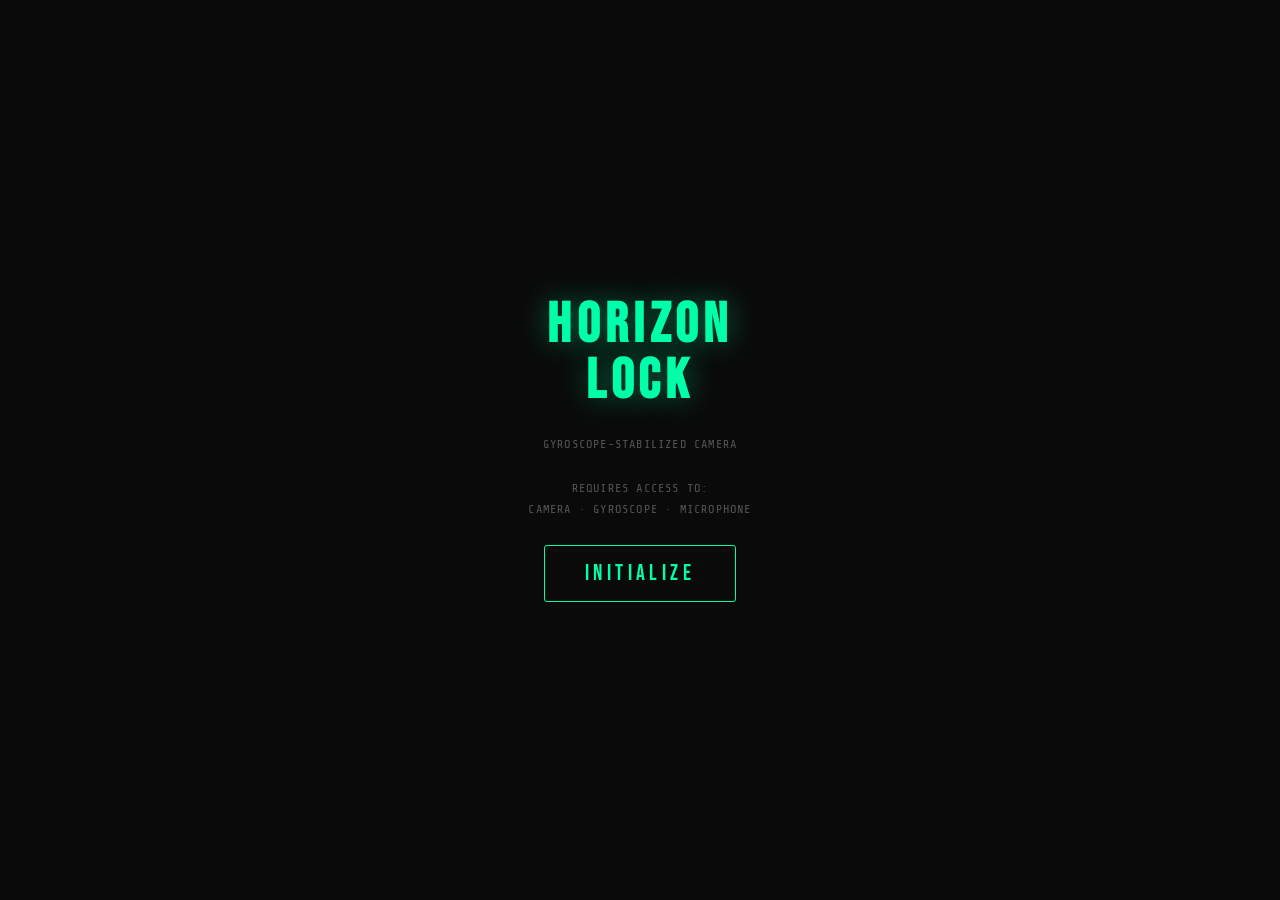
<file: horizon_lock.html>
<!DOCTYPE html>
<html lang="en">
<head>
<meta charset="UTF-8">
<meta name="viewport" content="width=device-width, initial-scale=1.0, maximum-scale=1.0, user-scalable=no">
<title>HORIZON LOCK</title>
<style>
  @import url('https://fonts.googleapis.com/css2?family=Share+Tech+Mono&family=Bebas+Neue&display=swap');
  :root { --accent:#00ffaa; --danger:#ff3355; --warn:#ffcc00; --dim:#555; }
  * { margin:0; padding:0; box-sizing:border-box; }
  body { background:#000; font-family:'Share Tech Mono',monospace; height:100dvh; overflow:hidden; user-select:none; color:#e8e8e8; }
  #viewport { position:relative; width:100%; height:100dvh; overflow:hidden; background:#000; }
  #camFeed { display:none; }
  #previewCanvas { position:absolute; top:0; left:0; width:100%; height:100%; background:#000; display:block; }

  #ui { position:absolute; inset:0; pointer-events:none; display:flex; flex-direction:column; justify-content:space-between; padding:24px 20px 36px; z-index:10; }
  #header { display:flex; justify-content:space-between; align-items:flex-start; }
  #title { font-family:'Bebas Neue',sans-serif; font-size:2.2rem; letter-spacing:0.1em; color:var(--accent); text-shadow:0 0 20px rgba(0,255,170,0.5); line-height:1; }
  #title span { display:block; font-size:0.55rem; letter-spacing:0.3em; color:var(--dim); font-family:'Share Tech Mono',monospace; margin-top:2px; }
  #debug { text-align:right; font-size:0.65rem; color:var(--dim); line-height:2; letter-spacing:0.05em; }
  #debug .val { color:var(--accent); }
  #debug .corr { color:var(--warn); }

  #crosshair { position:absolute; top:50%; left:50%; transform:translate(-50%,-50%); width:60px; height:60px; opacity:0.4; pointer-events:none; }
  #crosshair::before,#crosshair::after { content:''; position:absolute; background:var(--accent); }
  #crosshair::before { width:1px; height:100%; left:50%; }
  #crosshair::after  { height:1px; width:100%; top:50%; }
  .ch-corner { position:absolute; width:10px; height:10px; border-color:var(--accent); border-style:solid; opacity:0.8; }
  .ch-corner.tl { top:0; left:0; border-width:1px 0 0 1px; }
  .ch-corner.tr { top:0; right:0; border-width:1px 1px 0 0; }
  .ch-corner.bl { bottom:0; left:0; border-width:0 0 1px 1px; }
  .ch-corner.br { bottom:0; right:0; border-width:0 1px 1px 0; }

  #horizonLine { position:absolute; left:5%; right:5%; top:50%; height:1px; background:linear-gradient(90deg,transparent,var(--warn),transparent); opacity:0; transition:opacity 0.3s; pointer-events:none; }
  #horizonLine.active { opacity:0.7; animation:pulse 2s ease-in-out infinite; }
  @keyframes pulse { 0%,100%{opacity:.7} 50%{opacity:.25} }

  #tiltIndicator { position:absolute; bottom:200px; left:50%; transform:translateX(-50%); display:flex; flex-direction:column; align-items:center; gap:4px; opacity:0; transition:opacity 0.3s; }
  #tiltIndicator.visible { opacity:1; }
  #tiltBar { width:200px; height:3px; background:#222; border-radius:2px; position:relative; }
  #tiltCenter { position:absolute; top:-2px; left:50%; width:1px; height:7px; background:var(--dim); }
  #tiltFill { position:absolute; top:0; height:100%; width:4px; background:var(--accent); left:50%; transform:translateX(-50%); border-radius:2px; }
  #tiltValue { font-size:0.6rem; color:var(--dim); letter-spacing:0.1em; }

  #controls { display:flex; flex-direction:column; gap:12px; align-items:center; pointer-events:all; }
  #recTimer { font-size:0.65rem; letter-spacing:0.2em; color:var(--danger); opacity:0; transition:opacity 0.3s; }
  #recTimer.visible { opacity:1; }
  #statusBar { font-size:0.6rem; letter-spacing:0.2em; color:var(--dim); min-height:14px; text-align:center; }
  #statusBar.locked { color:var(--accent); }
  #statusBar.recording { color:var(--danger); animation:blink 1s step-end infinite; }
  @keyframes blink { 0%,100%{opacity:1} 50%{opacity:0} }

  #btnRow { display:flex; gap:16px; align-items:center; flex-wrap:wrap; justify-content:center; }
  .btn { cursor:pointer; font-family:'Bebas Neue',sans-serif; letter-spacing:0.12em; border:1px solid; background:transparent; transition:all 0.2s; -webkit-tap-highlight-color:transparent; border-radius:3px; }
  #btnHorizon { padding:10px 24px; font-size:1.1rem; border-color:var(--accent); color:var(--accent); }
  #btnHorizon.active { background:var(--accent); color:#000; box-shadow:0 0 20px rgba(0,255,170,0.4); }
  #btnRecord { width:58px; height:58px; border-radius:50%; border:2px solid var(--danger); background:transparent; position:relative; cursor:pointer; -webkit-tap-highlight-color:transparent; }
  #btnRecord::before { content:''; position:absolute; inset:5px; border-radius:50%; background:var(--danger); transition:all 0.2s; }
  #btnRecord.recording::before { border-radius:4px; inset:14px; }
  #btnRecord:active { transform:scale(0.95); }
  #btnFlip { padding:8px 16px; font-size:0.85rem; border-color:var(--dim); color:var(--dim); }
  #btnFlip.active { border-color:var(--warn); color:var(--warn); }

  #scanlines { position:absolute; inset:0; pointer-events:none; z-index:8; background:repeating-linear-gradient(to bottom,transparent 0px,transparent 3px,rgba(0,0,0,0.05) 3px,rgba(0,0,0,0.05) 4px); }
  #vignette  { position:absolute; inset:0; pointer-events:none; z-index:7; background:radial-gradient(ellipse at center,transparent 50%,rgba(0,0,0,0.6) 100%); }

  #permOverlay { position:absolute; inset:0; background:#0a0a0a; display:flex; flex-direction:column; align-items:center; justify-content:center; gap:24px; z-index:100; padding:40px; }
  #permOverlay h1 { font-family:'Bebas Neue',sans-serif; font-size:3.5rem; color:var(--accent); text-shadow:0 0 30px rgba(0,255,170,0.4); letter-spacing:0.1em; text-align:center; line-height:1; }
  #permOverlay p { color:var(--dim); font-size:0.75rem; letter-spacing:0.1em; text-align:center; line-height:1.8; max-width:280px; }
  #btnStart { padding:14px 40px; font-family:'Bebas Neue',sans-serif; font-size:1.4rem; letter-spacing:0.2em; border:1px solid var(--accent); color:var(--accent); background:transparent; cursor:pointer; border-radius:3px; transition:all 0.2s; }
  #btnStart:active { background:var(--accent); color:#000; }
  #errorMsg { color:var(--danger); font-size:0.7rem; letter-spacing:0.1em; text-align:center; display:none; line-height:1.6; max-width:300px; }
</style>
</head>
<body>
<div id="viewport">
  <video id="camFeed" autoplay playsinline muted></video>
  <canvas id="previewCanvas"></canvas>
  <div id="horizonLine"></div>
  <div id="crosshair">
    <div class="ch-corner tl"></div><div class="ch-corner tr"></div>
    <div class="ch-corner bl"></div><div class="ch-corner br"></div>
  </div>
  <div id="tiltIndicator">
    <div id="tiltBar"><div id="tiltCenter"></div><div id="tiltFill"></div></div>
    <div id="tiltValue">TILT: 0.0°</div>
  </div>
  <div id="scanlines"></div>
  <div id="vignette"></div>

  <div id="ui">
    <div id="header">
      <div><div id="title">HORIZON<br>LOCK<span>STABILIZATION SYSTEM v1.2</span></div></div>
      <div id="debug">
        β <span class="val" id="dBeta">--</span><br>
        γ <span class="val" id="dGamma">--</span><br>
        ROLL <span class="val" id="dRoll">--</span><br>
        PITCH <span class="val" id="dPitch">--</span><br>
        REF <span class="val" id="dRef">--</span><br>
        CORR <span class="corr" id="dCorr">--</span>
      </div>
    </div>
    <div id="controls">
      <div id="recTimer">● REC <span id="recTime">00:00</span></div>
      <div id="statusBar">GYRO: STANDBY</div>
      <div id="btnRow">
        <button class="btn" id="btnHorizon">HOLD HORIZON</button>
        <button class="btn" id="btnRecord"></button>
        <button class="btn" id="btnFlip">FLIP</button>
      </div>
    </div>
  </div>

  <div id="permOverlay">
    <h1>HORIZON<br>LOCK</h1>
    <p>GYROSCOPE-STABILIZED CAMERA<br><br>REQUIRES ACCESS TO:<br>CAMERA · GYROSCOPE · MICROPHONE</p>
    <button id="btnStart">INITIALIZE</button>
    <div id="errorMsg"></div>
  </div>
</div>

<script>
(function () {
  // ── State ──────────────────────────────────────────────────────────────────
  let rawStream       = null;
  let canvasStream    = null;
  let mediaRecorder   = null;
  let chunks          = [];
  let isRecording     = false;
  let intentionalStop = false;

  let horizonLocked   = false;
  let signFlip        = 1;
  
  // Sensor Inputs (Raw)
  let sensorRoll      = 0;
  let sensorPitch     = 0;
  
  // Render State (The "Chasers")
  let renderRoll      = 0;
  let renderPitch     = 0;
  
  // Reference State
  let refRoll         = 0;
  let refPitch        = 0;

  let gyroActive      = false;
  let systemReady     = false;
  let lastTime        = 0;
  let lastScreenAngle = null;

  // ── NEW: Smoothing Configuration ───────────────────────────────────────────
  // Fixed time constant for consistent smoothing regardless of frame rate
  const SMOOTH_TIME_ROLL  = 0.18;  // Seconds (lower = faster response)
  const SMOOTH_TIME_PITCH = 0.22;  // Slightly slower for pitch to reduce jitter
  const PITCH_MAX_CORRECTION = 60; // Increased from 45° to reduce lag

  // ── DOM ────────────────────────────────────────────────────────────────────
  const camFeed     = document.getElementById('camFeed');
  const canvas      = document.getElementById('previewCanvas');
  const ctx         = canvas.getContext('2d');
  const permOverlay = document.getElementById('permOverlay');
  const errorMsg    = document.getElementById('errorMsg');
  const statusBar   = document.getElementById('statusBar');
  const horizonLine = document.getElementById('horizonLine');
  const tiltInd     = document.getElementById('tiltIndicator');
  const tiltFill    = document.getElementById('tiltFill');
  const tiltValue   = document.getElementById('tiltValue');
  const recTimer    = document.getElementById('recTimer');
  const recTimeEl   = document.getElementById('recTime');
  const dBeta       = document.getElementById('dBeta');
  const dGamma      = document.getElementById('dGamma');
  const dRoll       = document.getElementById('dRoll');
  const dPitch      = document.getElementById('dPitch');
  const dRef        = document.getElementById('dRef');
  const dCorr       = document.getElementById('dCorr');
  const btnStart    = document.getElementById('btnStart');
  const btnHorizon  = document.getElementById('btnHorizon');
  const btnRecord   = document.getElementById('btnRecord');
  const btnFlip     = document.getElementById('btnFlip');

  // ── Math Utilities ───────────────────────────────────────────────────────────
  
  function normalizeAngle(angle) {
    return ((angle + 180) % 360 + 360) % 360 - 180;
  }

  function lerpAngle(from, to, t) {
    let diff = normalizeAngle(to - from);
    return from + diff * t;
  }

  function lerp(from, to, t) {
    return from + (to - from) * t;
  }

  function getScreenAngle() {
    let angle = 0;
    if (screen && screen.orientation && screen.orientation.angle !== undefined) {
      angle = screen.orientation.angle;
    } else if (typeof window.orientation !== 'undefined') {
      angle = window.orientation;
    }
    return ((angle + 180) % 360 + 360) % 360 - 180;
  }

  // ── FIXED: Proper Pitch & Roll Calculation ─────────────────────────────────
  function computeOrientation(beta, gamma, screenAngle) {
    const rad = Math.PI / 180;
    const b = beta * rad;
    const g = gamma * rad;
    const sa = screenAngle * rad;

    // Calculate device orientation in world coordinates
    // This properly accounts for screen rotation
    const sinSa = Math.sin(sa);
    const cosSa = Math.cos(sa);
    const sinB = Math.sin(b);
    const cosB = Math.cos(b);
    const sinG = Math.sin(g);
    const cosG = Math.cos(g);

    // World-space up vector components
    const x_up = -sinG * cosB;
    const y_up = sinB;
    const z_up = cosG * cosB;

    // Rotate by screen angle to get screen-relative coordinates
    const x_screen = x_up * cosSa - y_up * sinSa;
    const y_screen = x_up * sinSa + y_up * cosSa;

    // Calculate roll (rotation around Z-axis of screen)
    let roll = Math.atan2(x_screen, y_screen) * 180 / Math.PI;
    
    // Calculate pitch (tilt forward/backward relative to horizon)
    // Using the Z component for more accurate pitch at extreme angles
    let pitch = Math.asin(y_screen) * 180 / Math.PI;
    
    // Alternative pitch calculation that works better at extreme angles
    const pitchAlt = Math.atan2(y_screen, Math.sqrt(x_screen * x_screen + z_up * z_up)) * 180 / Math.PI;
    
    // Blend between the two for smoother behavior across all angles
    const blendFactor = Math.abs(beta - 90) / 90; // 0 at 90°, 1 at 0° or 180°
    pitch = lerp(pitchAlt, pitch, blendFactor);

    return { roll: normalizeAngle(roll), pitch: pitch };
  }

  // ── Gyroscope Handling ───────────────────────────────────────────────────────
  function handleOrientation(e) {
    gyroActive = true;
    let beta = e.beta || 0;
    let gamma = e.gamma || 0;
    let screenAngle = getScreenAngle();

    // Use proper orientation calculation
    const orientation = computeOrientation(beta, gamma, screenAngle);
    sensorRoll = orientation.roll;
    sensorPitch = orientation.pitch;

    // Update Debug UI
    dBeta.textContent   = beta.toFixed(1)   + '°';
    dGamma.textContent  = gamma.toFixed(1)  + '°';
    dRoll.textContent   = sensorRoll.toFixed(1)   + '°';
    dPitch.textContent  = sensorPitch.toFixed(1)  + '°';
    dRef.textContent    = refRoll.toFixed(1)      + '°';

    if (!statusBar.classList.contains('recording') && !statusBar.classList.contains('locked'))
      statusBar.textContent = 'GYRO: ACTIVE';
  }

  async function requestGyro() {
    if (typeof DeviceOrientationEvent !== 'undefined' && typeof DeviceOrientationEvent.requestPermission === 'function') {
      try {
        if (await DeviceOrientationEvent.requestPermission() === 'granted')
          window.addEventListener('deviceorientation', handleOrientation);
      } catch(e) { console.error(e); }
    } else {
      window.addEventListener('deviceorientation', handleOrientation);
    }
  }

  // ── Canvas setup ───────────────────────────────────────────────────────────
  let srcW = 0, srcH = 0;
  let canvasW = 0, canvasH = 0;

  function initCanvasSize() {
    srcW = camFeed.videoWidth;
    srcH = camFeed.videoHeight;
    canvasW = window.innerWidth;
    canvasH = window.innerHeight;
    
    canvas.width  = canvasW;
    canvas.height = canvasH;
    
    ctx.imageSmoothingEnabled = true;
    ctx.imageSmoothingQuality = 'high';
  }

  let orientationTimer;
  window.addEventListener('orientationchange', () => {
    if (isRecording) btnRecord.click(); 
    if (horizonLocked) btnHorizon.click(); 
    clearTimeout(orientationTimer);
    orientationTimer = setTimeout(() => { initCamera(true); }, 600); 
  });
  window.addEventListener('resize', () => { if(srcW) initCanvasSize(); });

  // ── Render loop ────────────────────────────────────────────────────────────
  function drawFrame(timestamp) {
    requestAnimationFrame(drawFrame);
    if (!srcW) return;

    // Calculate Delta Time
    if (!lastTime) lastTime = timestamp;
    let dt = (timestamp - lastTime) / 1000.0;
    lastTime = timestamp;
    
    // Guard against large time jumps
    if (dt > 0.1) dt = 0.016;
    if (dt < 0.001) dt = 0.016; // Minimum dt for stability

    // ── 1. Handle Screen Rotation Offset ─────────────────────────
    const currentScreenAngle = getScreenAngle();
    if (lastScreenAngle === null) lastScreenAngle = currentScreenAngle;
    
    if (currentScreenAngle !== lastScreenAngle) {
      let angleDiff = currentScreenAngle - lastScreenAngle;
      angleDiff = normalizeAngle(angleDiff);
      
      renderRoll -= angleDiff;
      refRoll -= angleDiff;
      
      lastScreenAngle = currentScreenAngle;
    }

    // ── 2. FIXED: Time-Based Smoothing (Frame Rate Independent) ──────────────
    // Using fixed time constants instead of variable responsiveness
    const tRoll  = 1.0 - Math.exp(-dt / SMOOTH_TIME_ROLL);
    const tPitch = 1.0 - Math.exp(-dt / SMOOTH_TIME_PITCH);
    
    renderRoll  = lerpAngle(renderRoll, sensorRoll, tRoll);
    renderPitch = lerp(renderPitch, sensorPitch, tPitch);

    // ── 3. CALCULATE CORRECTION ───────────────────────────────────
    let deltaRoll = normalizeAngle(renderRoll - refRoll);
    let correctionAngle = horizonLocked ? -signFlip * deltaRoll : 0;
    
    let deltaPitch = renderPitch - refPitch;
    let pitchCorrection = horizonLocked ? deltaPitch : 0;
    
    // FIXED: Increased limit and removed hard clamp for smoother behavior
    pitchCorrection = Math.max(-PITCH_MAX_CORRECTION, Math.min(PITCH_MAX_CORRECTION, pitchCorrection));

    // Update UI
    dCorr.textContent = correctionAngle.toFixed(1) + '°';
    const pct = Math.max(-1, Math.min(1, correctionAngle / 90));
    tiltFill.style.left = 'calc(50% + ' + (pct * 90) + 'px)';
    tiltValue.textContent = `R: ${correctionAngle.toFixed(1)}° | P: ${pitchCorrection.toFixed(1)}°`;

    // ── 4. DRAW ───────────────────────────────────────────────────
    const W = canvasW;
    const H = canvasH;
    ctx.clearRect(0, 0, W, H);
    ctx.save();
    
    ctx.translate(W / 2, H / 2);

    const srcDiag = Math.sqrt(srcW * srcW + srcH * srcH);
    const fovRad = 55 * (Math.PI / 180); 
    const srcFocalLen = (srcDiag / 2) / Math.tan(fovRad / 2);

    const vidScale = Math.max(W / srcW, H / srcH);
    const drawW = srcW * vidScale;
    const drawH = srcH * vidScale;

    const canvasFocalLen = srcFocalLen * vidScale;
    
    let ty = -canvasFocalLen * Math.tan(pitchCorrection * Math.PI / 180);

    const corrRad = correctionAngle * Math.PI / 180;
    const cosA = Math.abs(Math.cos(corrRad));
    const sinA = Math.abs(Math.sin(corrRad));

    let baseReqW = W * cosA + H * sinA;
    let baseReqH = W * sinA + H * cosA;

    let scaleX = baseReqW / drawW;
    let scaleY = (baseReqH + 2 * Math.abs(ty)) / drawH;
    
    let finalScale = Math.max(scaleX, scaleY);
    finalScale *= 1.02;
    finalScale = Math.min(finalScale, 3.5);

    ctx.rotate(corrRad);
    ctx.translate(0, ty); 
    ctx.scale(finalScale, finalScale);
    
    ctx.drawImage(camFeed, -drawW / 2, -drawH / 2, drawW, drawH);
    ctx.restore();
  }

  // ── Init ───────────────────────────────────────────────────────────────────
  async function initCamera(isReset = false) {
    if (!isReset) {
      btnStart.textContent = 'LOADING...';
      btnStart.disabled = true;
    }
    
    if (rawStream) rawStream.getTracks().forEach(t => t.stop());

    try {
      rawStream = await navigator.mediaDevices.getUserMedia({
        video: { facingMode: { ideal: 'environment' }, width: { ideal: 1920 }, height: { ideal: 1080 } },
        audio: true
      });
      camFeed.srcObject = rawStream;
      await new Promise(r => { camFeed.onloadedmetadata = r; });
      await camFeed.play();
      initCanvasSize();
      
      if (!isReset) {
        await requestGyro();
        permOverlay.style.display = 'none';
        
        renderRoll = sensorRoll;
        renderPitch = sensorPitch;
        lastScreenAngle = getScreenAngle();
        
        lastTime = 0;
        systemReady = true;
        requestAnimationFrame(drawFrame);
        canvasStream = canvas.captureStream(30);
      }
    } catch (err) {
      if (!isReset) {
        btnStart.textContent = 'RETRY';
        btnStart.disabled = false;
        let msg = err.message || 'PERMISSION DENIED';
        if (err.name === 'NotAllowedError')  msg = 'CAMERA PERMISSION DENIED';
        if (err.name === 'NotFoundError')    msg = 'NO CAMERA FOUND';
        if (err.name === 'NotReadableError') msg = 'CAMERA IN USE BY ANOTHER APP';
        errorMsg.style.display = 'block';
        errorMsg.textContent = '⚠ ' + msg;
      }
    }
  }

  // ── Controls ───────────────────────────────────────────────────────────────
  btnHorizon.addEventListener('click', () => {
    horizonLocked = !horizonLocked;
    if (horizonLocked) {
      refRoll = renderRoll;
      refPitch = renderPitch;
      
      btnHorizon.classList.add('active');
      horizonLine.classList.add('active');
      tiltInd.classList.add('visible');
      statusBar.className   = 'locked';
      statusBar.textContent = 'HORIZON LOCKED';
    } else {
      btnHorizon.classList.remove('active');
      horizonLine.classList.remove('active');
      tiltInd.classList.remove('visible');
      statusBar.className   = '';
      statusBar.textContent = gyroActive ? 'GYRO: ACTIVE' : 'GYRO: STANDBY';
    }
  });

  btnFlip.addEventListener('click', () => {
    signFlip *= -1;
    btnFlip.classList.toggle('active', signFlip === -1);
    if (horizonLocked) {
      refRoll = renderRoll;
      refPitch = renderPitch;
    }
  });

  btnRecord.addEventListener('click', () => {
    if (!rawStream) return;
    isRecording ? stopRecording() : startRecording();
  });

  function pickMime() {
    const list = ['video/webm;codecs=vp8,opus','video/webm;codecs=vp8','video/webm;codecs=vp9,opus','video/webm;codecs=vp9','video/webm'];
    for (const m of list) { try { if (MediaRecorder.isTypeSupported(m)) return m; } catch(e) {} }
    return '';
  }

  function startRecording() {
    chunks = []; intentionalStop = false;
    let recStream;
    if (canvasStream && canvasStream.getVideoTracks().length > 0) {
      recStream = new MediaStream([...canvasStream.getVideoTracks(), ...rawStream.getAudioTracks()]);
    } else {
      recStream = rawStream;
    }
    const mime = pickMime();
    try { mediaRecorder = new MediaRecorder(recStream, mime ? { mimeType: mime } : {}); }
    catch(e) { mediaRecorder = new MediaRecorder(recStream); }

    mediaRecorder.ondataavailable = e => { if (e.data && e.data.size > 0) chunks.push(e.data); };
    mediaRecorder.onerror = e => console.error('MediaRecorder error', e);
    mediaRecorder.onstop  = () => { if (intentionalStop && chunks.length > 0) saveVideo(); };
    mediaRecorder.start(2000);

    isRecording = true;
    btnRecord.classList.add('recording');
    recStart = Date.now();
    recTimer.classList.add('visible');
    statusBar.className   = 'recording';
    statusBar.textContent = '● RECORDING';
    recInterval = setInterval(() => {
      const s = Math.floor((Date.now() - recStart) / 1000);
      recTimeEl.textContent = String(Math.floor(s/60)).padStart(2,'0') + ':' + String(s%60).padStart(2,'0');
    }, 500);
  }

  function stopRecording() {
    intentionalStop = true; isRecording = false;
    mediaRecorder.stop();
    btnRecord.classList.remove('recording');
    recTimer.classList.remove('visible');
    clearInterval(recInterval);
    statusBar.className   = horizonLocked ? 'locked' : '';
    statusBar.textContent = horizonLocked ? 'HORIZON LOCKED' : gyroActive ? 'GYRO: ACTIVE' : 'GYRO: STANDBY';
  }

  let recStart = null;
  let recInterval = null;
  
  function saveVideo() {
    const mime = (mediaRecorder && mediaRecorder.mimeType) || 'video/webm';
    const ext  = mime.includes('mp4') ? 'mp4' : 'webm';
    const blob = new Blob(chunks, { type: mime });
    const url  = URL.createObjectURL(blob);
    const a    = document.createElement('a');
    a.href = url; a.download = 'horizon-lock-' + Date.now() + '.' + ext;
    document.body.appendChild(a); a.click(); document.body.removeChild(a);
    setTimeout(() => URL.revokeObjectURL(url), 10000);
  }

  btnStart.addEventListener('click', () => initCamera(false));
})();
</script>
</body>
</html>
</file>
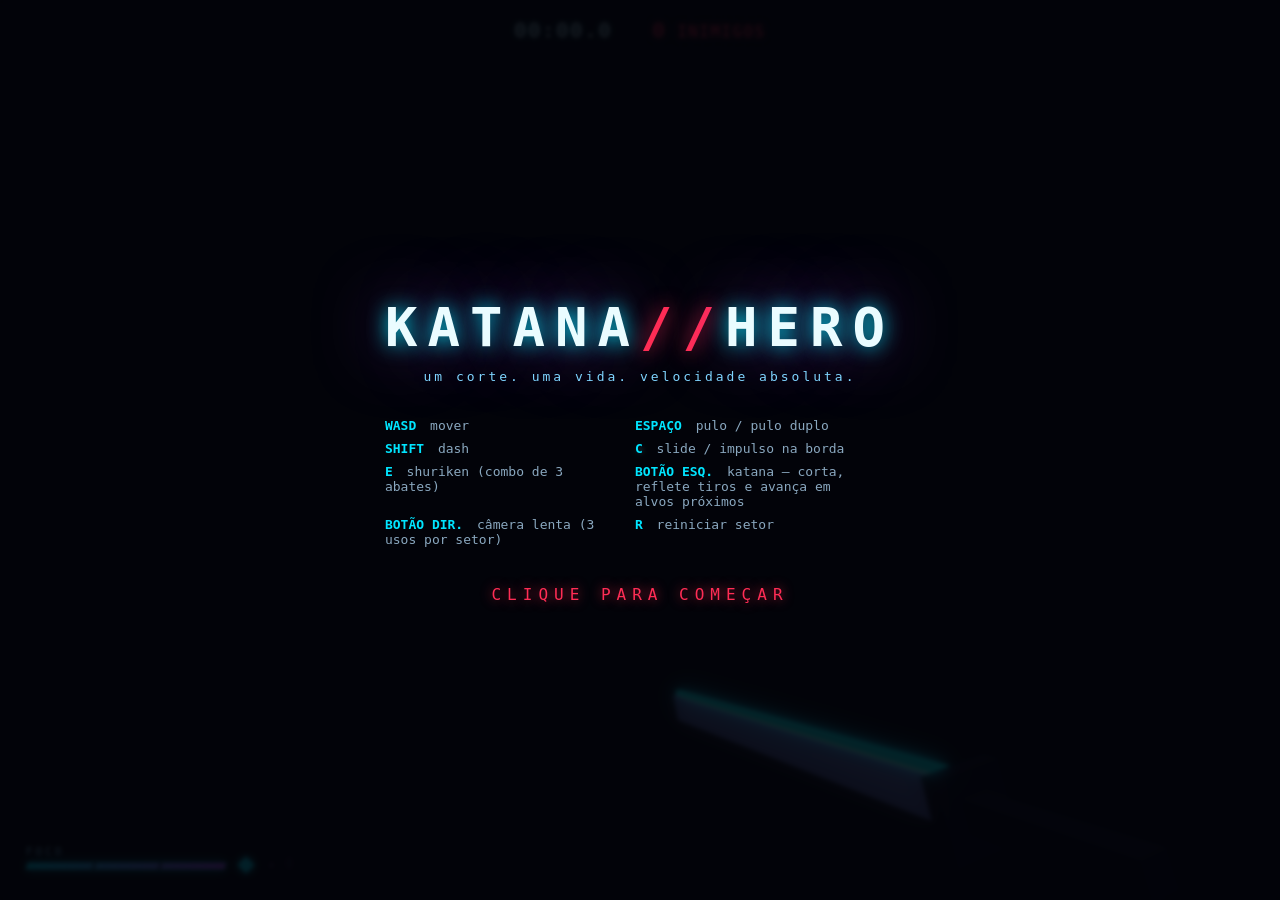
<file: katana.html>
<!doctype html>
<html lang="pt-BR">
<head>
  <meta charset="UTF-8" />
  <meta name="viewport" content="width=device-width, initial-scale=1.0" />
  <title>KATANA HERO</title>
  <script type="module" crossorigin src="/assets/index-BBSDyFkK.js"></script>
  <link rel="stylesheet" crossorigin href="/assets/index-xFVeSB3c.css">
</head>
<body>
  <canvas id="game"></canvas>

  <div id="hud">
    <div id="crosshair"></div>

    <div id="hud-top">
      <div id="fps" class="hidden">FPS 60</div>
      <div id="timer">00:00.0</div>
      <div id="enemies"><span id="enemy-count">0</span> INIMIGOS</div>
    </div>

    <div id="hud-bottom">
      <div id="energy-wrap">
        <div id="energy-label">FOCO</div>
        <div id="energy-bar"><div id="energy-fill"></div></div>
      </div>
      <div id="dash-pip"></div>
      <div id="shuriken" class="empty"><span class="star">✦</span><span id="shuriken-count">0</span></div>
    </div>

    <div id="slowmo-vignette"></div>
    <div id="death-flash"></div>

    <div id="banner" class="hidden">
      <div id="banner-title">SETOR 01</div>
      <div id="banner-sub"></div>
    </div>

    <div id="start-screen">
      <div class="start-inner">
        <h1>KATANA<span>//</span>HERO</h1>
        <p class="tagline">um corte. uma vida. velocidade absoluta.</p>
        <div class="controls">
          <div><b>WASD</b> mover</div>
          <div><b>ESPAÇO</b> pulo / pulo duplo</div>
          <div><b>SHIFT</b> dash</div>
          <div><b>C</b> slide / impulso na borda</div>
          <div><b>E</b> shuriken (combo de 3 abates)</div>
          <div><b>BOTÃO ESQ.</b> katana — corta, reflete tiros e avança em alvos próximos</div>
          <div><b>BOTÃO DIR.</b> câmera lenta (3 usos por setor)</div>
          <div><b>R</b> reiniciar setor</div>
        </div>
        <p class="click-hint">CLIQUE PARA COMEÇAR</p>
      </div>
    </div>

    <div id="pause-screen" class="hidden">
      <div class="start-inner">
        <h1>PAUSADO</h1>
        <p class="click-hint">CLIQUE PARA CONTINUAR</p>
      </div>
    </div>
  </div>

</body>
</html>
</file>
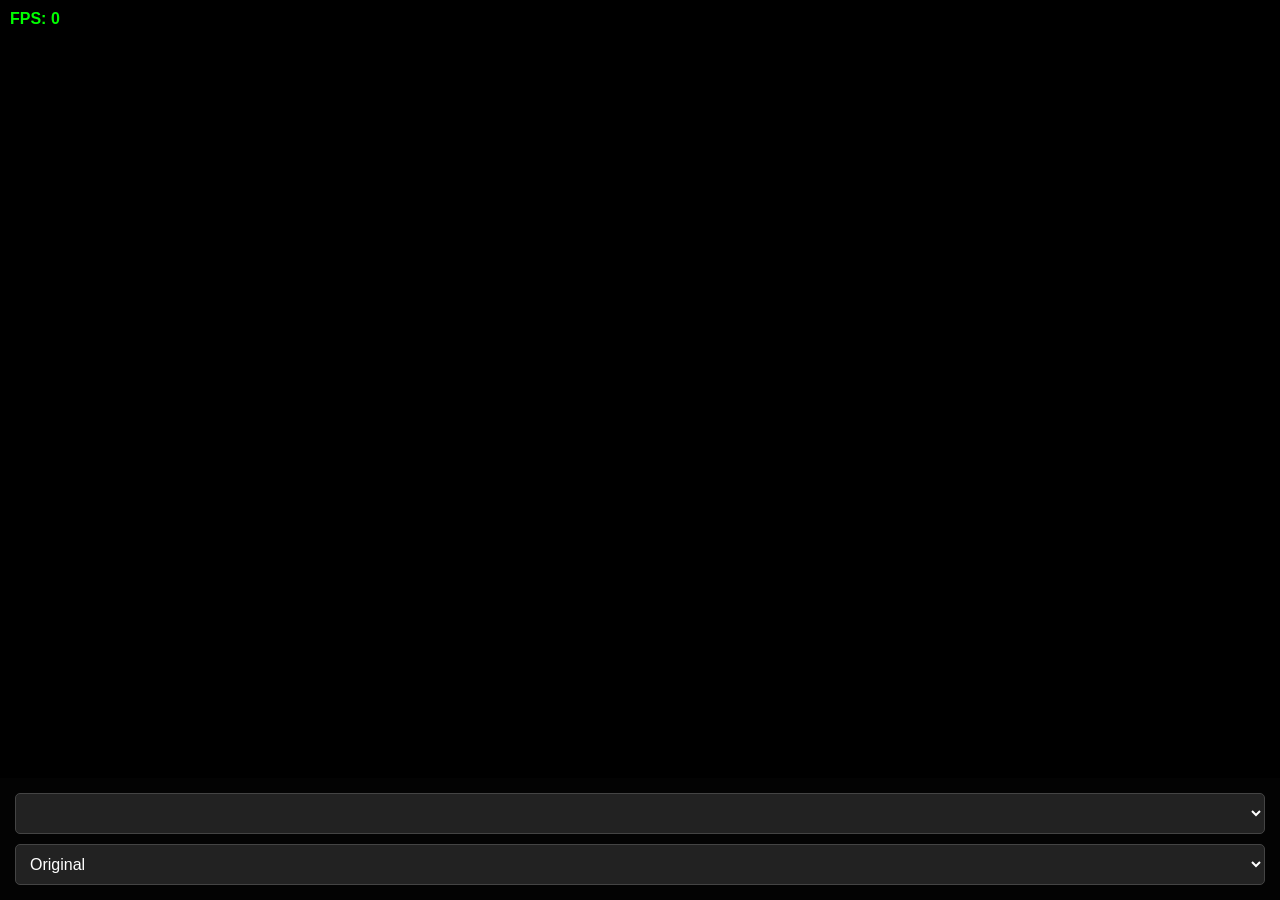
<file: retinex.html>
<!DOCTYPE html>
<html lang="en">
<head>
    <meta charset="UTF-8">
    <meta name="viewport" content="width=device-width, initial-scale=1.0, maximum-scale=1.0, user-scalable=no">
    <title>Live Retinex Camera</title>
    <style>
        body {
            margin: 0;
            padding: 0;
            background-color: #111;
            color: white;
            font-family: sans-serif;
            display: flex;
            flex-direction: column;
            height: 100vh;
            overflow: hidden;
        }
        #controls {
            padding: 15px;
            background: rgba(0, 0, 0, 0.8);
            display: flex;
            flex-direction: column;
            gap: 10px;
            z-index: 10;
        }
        select {
            padding: 10px;
            font-size: 16px;
            border-radius: 5px;
            border: 1px solid #444;
            background: #222;
            color: white;
        }
        #canvas-container {
            flex-grow: 1;
            display: flex;
            justify-content: center;
            align-items: center;
            overflow: hidden;
            background: #000;
        }
        canvas {
            max-width: 100%;
            max-height: 100%;
            object-fit: contain;
        }
        #fps {
            position: absolute;
            top: 10px;
            left: 10px;
            color: lime;
            font-weight: bold;
            text-shadow: 1px 1px 2px black;
            z-index: 20;
        }
    </style>
</head>
<body>

    <div id="fps">FPS: 0</div>

    <div id="canvas-container">
        <video id="video" autoplay playsinline style="display: none;"></video>
        <canvas id="outputCanvas"></canvas>
    </div>

    <div id="controls">
        <select id="cameraSelect"></select>
        <select id="filterSelect">
            <option value="original">Original</option>
            <option value="ssr">Single-Scale Retinex (Grayscale)</option>
            <option value="msr">Multi-Scale Retinex (Grayscale)</option>
            <option value="msr_color">MSR Color (Lightness)</option>
        </select>
    </div>

    <script>
        const video = document.getElementById('video');
        const canvas = document.getElementById('outputCanvas');
        const ctx = canvas.getContext('2d', { willReadFrequently: true });
        const cameraSelect = document.getElementById('cameraSelect');
        const filterSelect = document.getElementById('filterSelect');
        const fpsDisplay = document.getElementById('fps');

        let currentStream = null;
        let lastTime = performance.now();
        let frameCount = 0;

        // --- Camera Setup ---
        async function getCameras() {
            const devices = await navigator.mediaDevices.enumerateDevices();
            const videoDevices = devices.filter(device => device.kind === 'videoinput');
            
            cameraSelect.innerHTML = '';
            videoDevices.forEach((device, index) => {
                const option = document.createElement('option');
                option.value = device.deviceId;
                option.text = device.label || `Camera ${index + 1}`;
                cameraSelect.appendChild(option);
            });

            if (videoDevices.length > 0) {
                startCamera(videoDevices[0].deviceId);
            }
        }

        async function startCamera(deviceId) {
            if (currentStream) {
                currentStream.getTracks().forEach(track => track.stop());
            }

            const constraints = {
                video: {
                    deviceId: deviceId ? { exact: deviceId } : undefined,
                    width: { ideal: 640 }, // Kept small for performance
                    height: { ideal: 480 }
                }
            };

            try {
                currentStream = await navigator.mediaDevices.getUserMedia(constraints);
                video.srcObject = currentStream;
                video.onloadedmetadata = () => {
                    canvas.width = video.videoWidth;
                    canvas.height = video.videoHeight;
                    requestAnimationFrame(processFrame);
                };
            } catch (err) {
                console.error("Error accessing camera:", err);
                alert("Could not access camera. Please ensure permissions are granted.");
            }
        }

        cameraSelect.addEventListener('change', (e) => startCamera(e.target.value));

        // --- Image Processing Helpers ---

        // Fast Box Blur approximation for the "Illumination" layer
        function fastBoxBlur(data, width, height, radius) {
            const size = width * height;
            const result = new Float32Array(size);
            // Very simplified horizontal + vertical pass approximation
            for (let y = 0; y < height; y++) {
                for (let x = 0; x < width; x++) {
                    let val = 0, count = 0;
                    for (let dy = -radius; dy <= radius; dy+=2) { // Step by 2 for speed
                        for (let dx = -radius; dx <= radius; dx+=2) {
                            let nx = Math.min(Math.max(x + dx, 0), width - 1);
                            let ny = Math.min(Math.max(y + dy, 0), height - 1);
                            val += data[ny * width + nx];
                            count++;
                        }
                    }
                    result[y * width + x] = val / count;
                }
            }
            return result;
        }

        function applyRetinex(luma, width, height, scales) {
            const size = width * height;
            const retinex = new Float32Array(size);
            const weight = 1.0 / scales.length;

            scales.forEach(scale => {
                const blur = fastBoxBlur(luma, width, height, scale);
                for (let i = 0; i < size; i++) {
                    // log10(I + 1) - log10(G*I + 1)
                    let logI = Math.log10(luma[i] + 1);
                    let logBlur = Math.log10(blur[i] + 1);
                    retinex[i] += weight * (logI - logBlur);
                }
            });

            // Normalize
            let min = Infinity, max = -Infinity;
            for (let i = 0; i < size; i++) {
                if (retinex[i] < min) min = retinex[i];
                if (retinex[i] > max) max = retinex[i];
            }
            
            const range = max - min || 1;
            for (let i = 0; i < size; i++) {
                retinex[i] = ((retinex[i] - min) / range) * 255;
            }
            return retinex;
        }

        // --- Processing Loop ---
        function processFrame() {
            if (video.readyState === video.HAVE_ENOUGH_DATA) {
                ctx.drawImage(video, 0, 0, canvas.width, canvas.height);
                const filter = filterSelect.value;

                if (filter !== 'original') {
                    const imageData = ctx.getImageData(0, 0, canvas.width, canvas.height);
                    const data = imageData.data;
                    const width = canvas.width;
                    const height = canvas.height;
                    const size = width * height;

                    if (filter === 'ssr' || filter === 'msr') {
                        // Extract Grayscale
                        const luma = new Float32Array(size);
                        for (let i = 0; i < size; i++) {
                            luma[i] = 0.299 * data[i*4] + 0.587 * data[i*4+1] + 0.114 * data[i*4+2];
                        }

                        const scales = filter === 'ssr' ? [5] : [2, 6, 12]; // Small scales for JS speed
                        const processedLuma = applyRetinex(luma, width, height, scales);

                        for (let i = 0; i < size; i++) {
                            let val = processedLuma[i];
                            data[i*4] = val;     // R
                            data[i*4+1] = val;   // G
                            data[i*4+2] = val;   // B
                        }
                    } 
                    else if (filter === 'msr_color') {
                        // Simplified Color MSR: Apply to Luma, reapply color ratios
                        const luma = new Float32Array(size);
                        for (let i = 0; i < size; i++) {
                            luma[i] = 0.299 * data[i*4] + 0.587 * data[i*4+1] + 0.114 * data[i*4+2];
                        }

                        const scales = [2, 6, 12];
                        const processedLuma = applyRetinex(luma, width, height, scales);

                        for (let i = 0; i < size; i++) {
                            let oldLuma = luma[i] || 1;
                            let newLuma = processedLuma[i];
                            let ratio = newLuma / oldLuma;

                            data[i*4] = Math.min(255, data[i*4] * ratio);
                            data[i*4+1] = Math.min(255, data[i*4+1] * ratio);
                            data[i*4+2] = Math.min(255, data[i*4+2] * ratio);
                        }
                    }
                    ctx.putImageData(imageData, 0, 0);
                }

                // FPS Calculation
                frameCount++;
                const now = performance.now();
                if (now - lastTime >= 1000) {
                    fpsDisplay.innerText = `FPS: ${frameCount}`;
                    frameCount = 0;
                    lastTime = now;
                }
            }
            requestAnimationFrame(processFrame);
        }

        // Initialize
        navigator.mediaDevices.getUserMedia({ video: true }).then(() => {
            getCameras();
        }).catch(err => alert("Camera permission required."));

    </script>
</body>
</html>
</file>
<file: assets/index-xFVeSB3c.css>
*{margin:0;padding:0;box-sizing:border-box}html,body{width:100%;height:100%;overflow:hidden;background:#04050a;font-family:Consolas,Cascadia Mono,monospace;-webkit-user-select:none;user-select:none}#game{position:absolute;top:0;right:0;bottom:0;left:0;width:100%;height:100%;outline:none;touch-action:none}#hud{position:absolute;top:0;right:0;bottom:0;left:0;pointer-events:none;color:#9be8ff}.hidden{display:none!important}#crosshair{position:absolute;left:50%;top:50%;width:6px;height:6px;transform:translate(-50%,-50%);border-radius:50%;background:#9be8ffe6;box-shadow:0 0 6px #00e5ffcc;transition:background .08s,box-shadow .08s}#crosshair.deflect{background:#b44dfff2;box-shadow:0 0 10px #b44dff}#hud-top{position:absolute;top:18px;left:0;right:0;display:flex;justify-content:center;align-items:baseline;gap:40px;letter-spacing:2px;font-size:15px;text-shadow:0 0 8px rgba(0,229,255,.5)}#fps{position:absolute;left:18px;top:0;color:#b44dff;font-size:13px}#timer{font-size:20px;color:#d8f6ff}#enemies{color:#ff2d55;text-shadow:0 0 8px rgba(255,45,85,.6)}#enemy-count{font-size:20px}#hud-bottom{position:absolute;bottom:26px;left:26px;display:flex;align-items:center;gap:14px}#energy-label{font-size:11px;letter-spacing:3px;color:#7fd4ff;margin-bottom:4px}#energy-bar{position:relative;width:200px;height:8px;background:#14283cb3;border:1px solid rgba(0,229,255,.4);transform:skew(-18deg)}#energy-bar:before,#energy-bar:after{content:"";position:absolute;top:0;bottom:0;width:2px;background:#03060cf2;z-index:1}#energy-bar:before{left:33.33%}#energy-bar:after{left:66.66%}#energy-fill{height:100%;width:100%;background:linear-gradient(90deg,#00e5ff,#b44dff);box-shadow:0 0 10px #00e5ffb3;transition:width .05s linear}#dash-pip{width:12px;height:12px;margin-top:14px;transform:rotate(45deg);background:#00e5ff;box-shadow:0 0 8px #00e5ffe6;transition:opacity .1s}#dash-pip.cooling{opacity:.15;box-shadow:none}#shuriken{display:flex;align-items:center;gap:6px;margin-top:12px;font-size:15px;letter-spacing:2px;color:#b44dff;text-shadow:0 0 8px rgba(180,77,255,.8)}#shuriken .star{font-size:18px}#shuriken.empty{opacity:.18;text-shadow:none}#shuriken.pop{animation:shuriPop .35s ease-out}@keyframes shuriPop{0%{transform:scale(1.7)}to{transform:scale(1)}}#slowmo-vignette{position:absolute;top:0;right:0;bottom:0;left:0;background:radial-gradient(ellipse at center,transparent 45%,rgba(60,20,140,.42) 100%);opacity:0;transition:opacity .12s}#death-flash{position:absolute;top:0;right:0;bottom:0;left:0;background:radial-gradient(ellipse at center,#ff1e3c8c,#780014d9);opacity:0;transition:opacity .08s}#banner{position:absolute;top:34%;left:0;right:0;text-align:center;animation:bannerIn .25s ease-out}#banner-title{font-size:44px;letter-spacing:12px;color:#eafcff;text-shadow:0 0 18px rgba(0,229,255,.9),0 0 60px rgba(180,77,255,.6)}#banner-sub{margin-top:10px;font-size:14px;letter-spacing:4px;color:#b44dff}@keyframes bannerIn{0%{transform:translateY(14px);opacity:0}to{transform:translateY(0);opacity:1}}#start-screen,#pause-screen{position:absolute;top:0;right:0;bottom:0;left:0;pointer-events:auto;cursor:pointer;display:flex;align-items:center;justify-content:center;background:#03040ae0;-webkit-backdrop-filter:blur(2px);backdrop-filter:blur(2px)}.start-inner{text-align:center}.start-inner h1{font-size:54px;letter-spacing:10px;color:#eafcff;text-shadow:0 0 20px rgba(0,229,255,.9),0 0 70px rgba(180,77,255,.7)}.start-inner h1 span{color:#ff2d55;text-shadow:0 0 20px rgba(255,45,85,.9)}.tagline{margin-top:10px;color:#7fd4ff;letter-spacing:3px;font-size:13px}.controls{margin:34px auto 0;display:grid;grid-template-columns:repeat(2,minmax(180px,220px));gap:8px 30px;font-size:13px;color:#8aa8c0;text-align:left}.controls b{color:#00e5ff;margin-right:6px}.click-hint{margin-top:38px;font-size:16px;letter-spacing:6px;color:#ff2d55;text-shadow:0 0 12px rgba(255,45,85,.8);animation:pulse 1.2s infinite}@keyframes pulse{0%,to{opacity:1}50%{opacity:.35}}
</file>
